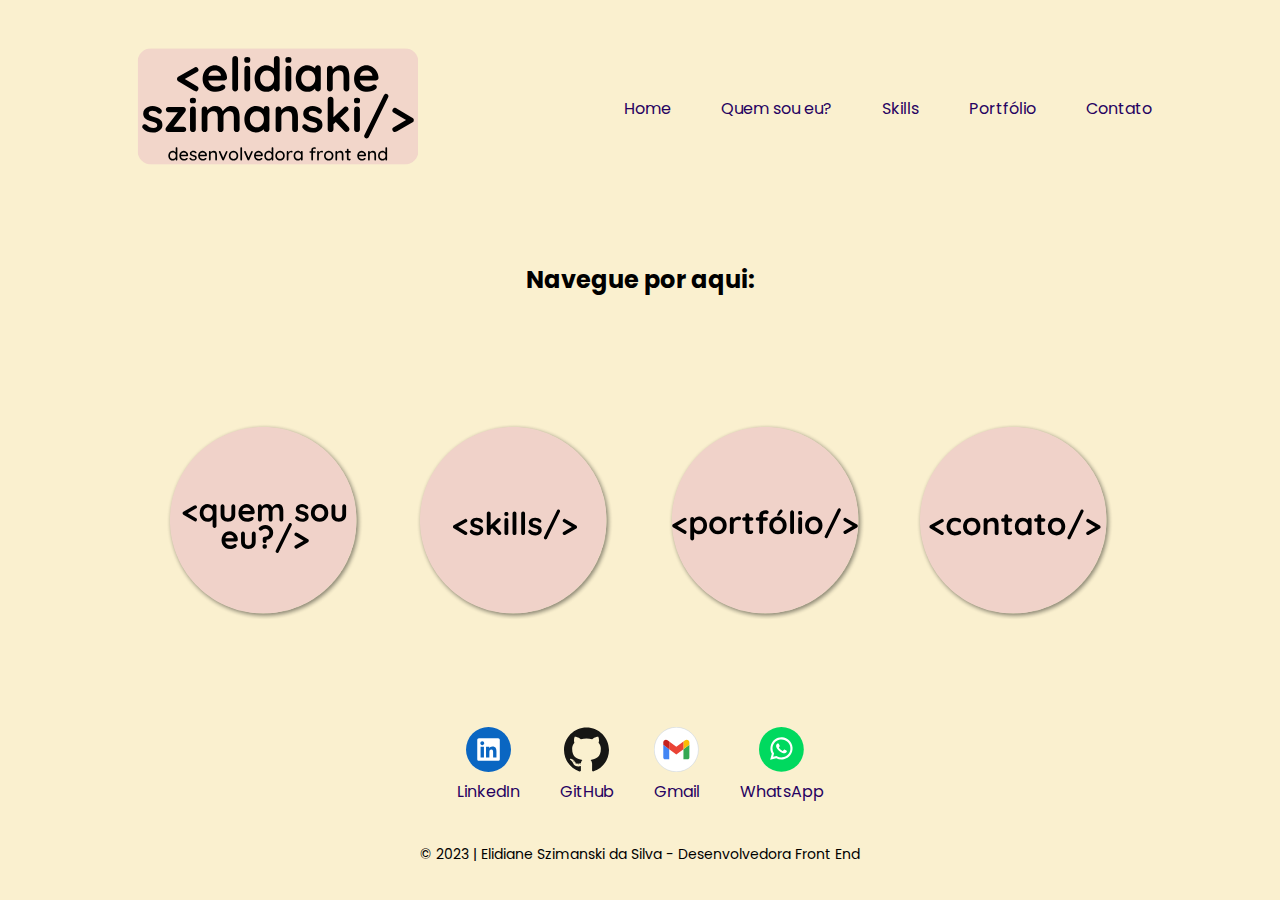
<file: index.html>
<!DOCTYPE html>
<html lang="pt-br">
<head>
    <meta charset="UTF-8">
    <meta http-equiv="X-UA-Compatible" content="IE=edge">
    <meta name="viewport" content="width=device-width, initial-scale=1.0">
    <title>Elidiane Szimanski</title>
    <link rel="stylesheet" href="style.css">
    <link rel="apple-touch-icon" sizes="180x180" href="favicon_io/apple-touch-icon.png">
    <link rel="icon" type="image/png" sizes="32x32" href="favicon_io/favicon-32x32.png">
    <link rel="icon" type="image/png" sizes="16x16" href="favicon_io/favicon-16x16.png">
    <link rel="manifest" href="/site.webmanifest">

</head>
<body>
    <header id="topo-site">
        <a href="index.html">
            <img src="assets/img/logo-elidiane.svg" id="logo-elidiane" alt="Logotipo de Elidiane Szimanski, desenvolvedora Front End.">
        </a>

        <nav>
            <a href="index.html">Home</a>
            <a href="quem-sou-eu.html">Quem sou eu?</a>
            <a href="skills.html">Skills</a>
            <a href="portfolio.html">Portfólio</a>
            <a href="contato.html">Contato</a>
        </nav>
    </header>
        <p><h2>Navegue por aqui:</h2></p>
        <main>
            <section class="navegue-por-aqui">
            <div>
                <a href="quem-sou-eu.html" title="Quem sou eu?"> <img src="assets/navegue/quem-sou-eu-shadow.svg" class="home-div" alt=""></a>
            </div>
            <div>
                <a href="skills.html" title="Skills"> <img src="assets/navegue/skills-shadow.svg" class="home-div" alt=""></a>
            </div>
            <div>
                <a href="portfolio.html" title="Portfólio"> <img src="assets/navegue/portfolio-shadow.svg" class="home-div" alt=""></a>
            </div>
            <div>
                <a href="contato.html" title="Contato"> <img src="assets/navegue/contato-shadow.svg" class="home-div" alt=""></a>
            </div>
        </section>
        </main>

    <footer>
        <div id="social-icons">
        <a href="https://www.linkedin.com/in/eliszimanski/" title="LinkedIn" target="_blank" rel="noopener noreferrer"><img src="assets/img/linkedin.svg" class="social-icon" alt="Imagem da logotipo do LinkedIn clicável"><p>LinkedIn</p></a>
        <a href="https://github.com/elidianeszimanski" title="GitHub" target="_blank" rel="noopener noreferrer"><img src="assets/img/github.svg" class="social-icon" alt="Imagem da logotipo do GitHub clicável"><p>GitHub</p></a>
        <a href="mailto:elidianeszimanski@gmail.com" title="Gmail" target="_blank" rel="noopener noreferrer"><img src="assets/img/gmail (1).svg" class="social-icon" alt="Imagem da logotipo do Gmail clicável"><p>Gmail</p></a>
        <a href="https://api.whatsapp.com/send?phone=556792570203" title="WhatsApp" target="_blank" rel="noopener noreferrer"><img src="assets/img/whatsapp.svg" class="social-icon" alt="Imagem da logotipo do WhatsApp clicável"><p>WhatsApp</p></a>
        </div>
        <div class="footer-text"><p>&copy; 2023 | Elidiane Szimanski da Silva - Desenvolvedora Front End</p></div>
    </footer>
</body>
</html>
</file>
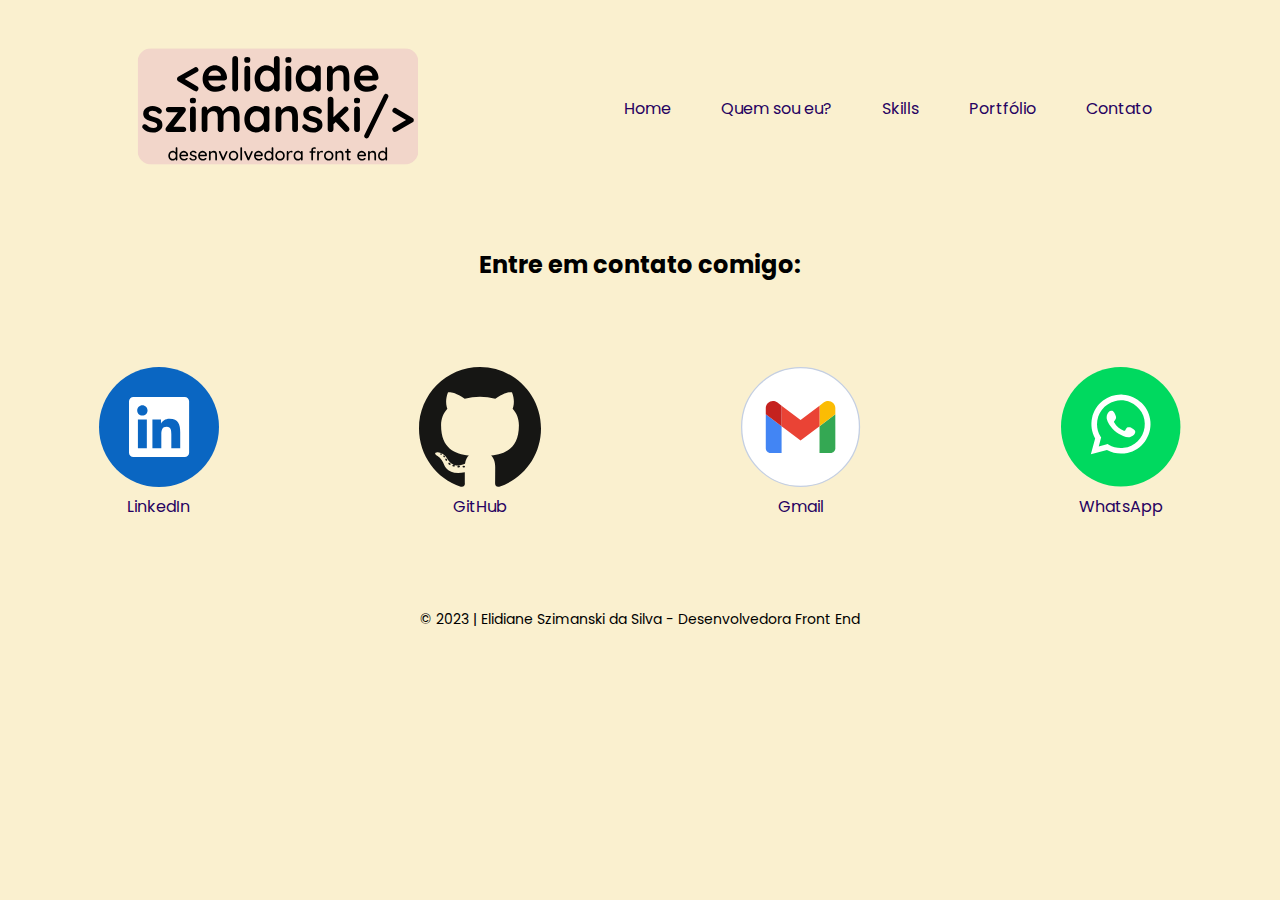
<file: contato.html>
<!DOCTYPE html>
<html lang="pt-br">
<head>
    <meta charset="UTF-8">
    <meta http-equiv="X-UA-Compatible" content="IE=edge">
    <meta name="viewport" content="width=device-width, initial-scale=1.0">
    <title>Contato</title>
    <link rel="stylesheet" href="style.css">
    <link rel="apple-touch-icon" sizes="180x180" href="favicon_io/apple-touch-icon.png">
    <link rel="icon" type="image/png" sizes="32x32" href="favicon_io/favicon-32x32.png">
    <link rel="icon" type="image/png" sizes="16x16" href="favicon_io/favicon-16x16.png">
    <link rel="manifest" href="/site.webmanifest">
</head>
<body>
    <header id="topo-site">
        <a href="index.html">
            <img src="assets/img/logo-elidiane.svg" id="logo-elidiane" alt="Logotipo de Elidiane Szimanski, desenvolvedora Front End.">
        </a>

        <nav>
            <a href="index.html">Home</a>
            <a href="quem-sou-eu.html">Quem sou eu?</a>
            <a href="skills.html">Skills</a>
            <a href="portfolio.html">Portfólio</a>
            <a href="contato.html">Contato</a>
        </nav>
    </header>
    <h2>Entre em contato comigo:</h2>
    <main class="contato">

        <div  class="social-icon-link">
            <span class="info-contato">Me siga no LinkedIn.</span>
            <a href="https://www.linkedin.com/in/eliszimanski/" title="LinkedIn" target="_blank" rel="noopener noreferrer"><img src="assets/img/linkedin.svg" class="social-icon-contato" alt="Imagem da logotipo do LinkedIn clicável"><p>LinkedIn</p></a>
        </div>
        <div class="social-icon-link">
            <span class="info-contato">Veja o que estou fazendo no GitHub.</span>
            <a href="https://github.com/elidianeszimanski" title="GitHub" target="_blank" rel="noopener noreferrer"><img src="assets/img/github.svg" class="social-icon-contato" alt="Imagem da logotipo do GitHub clicável"><p>GitHub</p></a>
        </div>
        <div class="social-icon-link">
            <span class="info-contato">Me envie um e-mail.</span>
            <a href="mailto:elidianeszimanski@gmail.com" title="Gmail" target="_blank" rel="noopener noreferrer"><img src="assets/img/gmail (1).svg" class="social-icon-contato" alt="Imagem da logotipo do Gmail clicável"><p>Gmail</p></a>
        </div>
        <div class="social-icon-link">
            <span class="info-contato">Me mande uma mensagem via WhatsApp.</span>
            <a href="https://api.whatsapp.com/send?phone=556792570203" title="WhatsApp" target="_blank" rel="noopener noreferrer""><img src="assets/img/whatsapp.svg" class="social-icon-contato" alt="Imagem da logotipo do WhatsApp clicável"><p>WhatsApp</p></a>
        </div>
    </main>

    <footer>
        <div class="footer-text"><p>&copy; 2023 | Elidiane Szimanski da Silva - Desenvolvedora Front End</p></div>
    </footer>
</body>
</html>
</file>
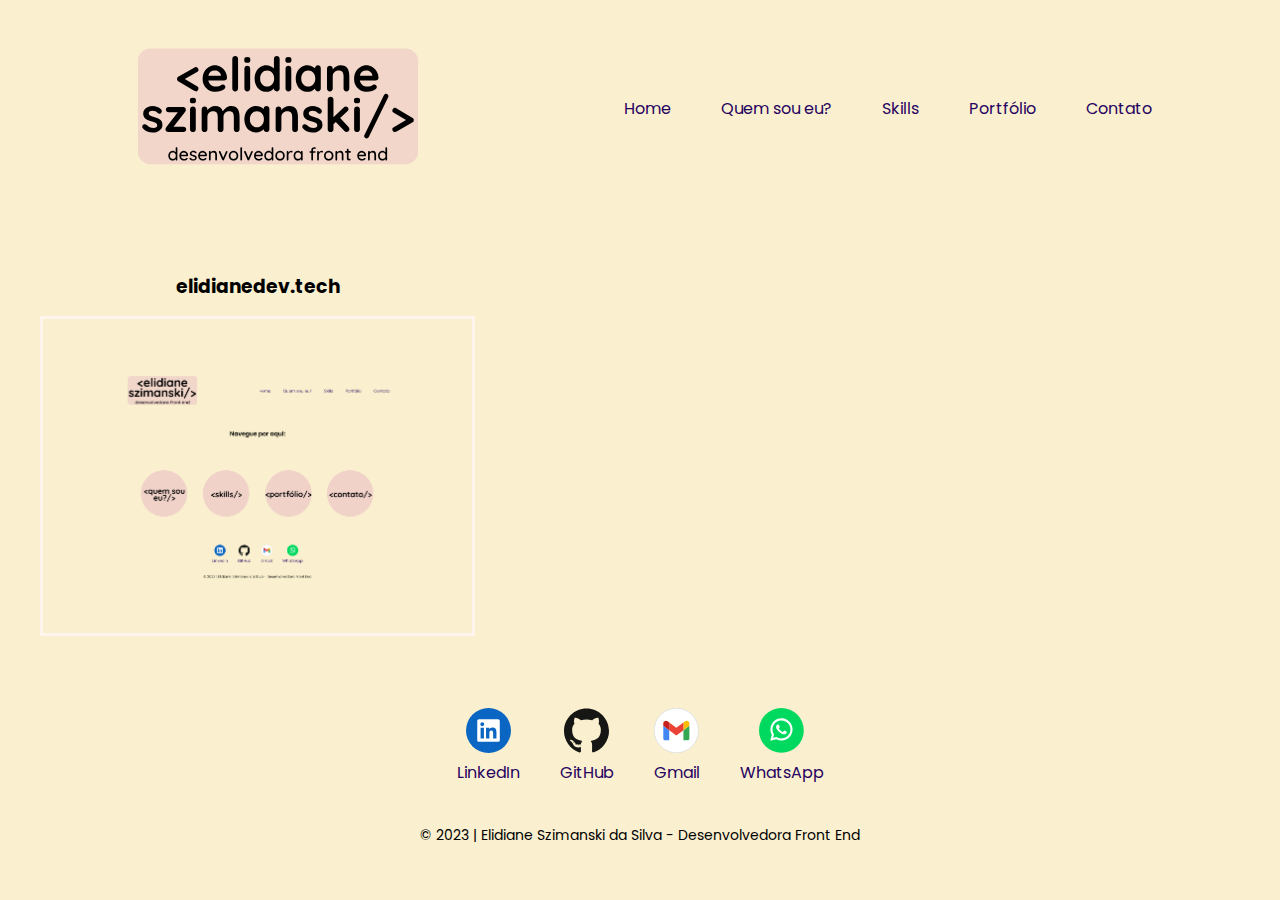
<file: portfolio.html>
<!DOCTYPE html>
<html lang="pt-br">
<head>
    <meta charset="UTF-8">
    <meta http-equiv="X-UA-Compatible" content="IE=edge">
    <meta name="viewport" content="width=device-width, initial-scale=1.0">
    <title>Portfólio</title>
    <link rel="stylesheet" href="style.css">
    <link rel="apple-touch-icon" sizes="180x180" href="favicon_io/apple-touch-icon.png">
    <link rel="icon" type="image/png" sizes="32x32" href="favicon_io/favicon-32x32.png">
    <link rel="icon" type="image/png" sizes="16x16" href="favicon_io/favicon-16x16.png">
    <link rel="manifest" href="/site.webmanifest">
</head>
<body>
    <header id="topo-site">
        <a href="index.html">
            <img src="assets/img/logo-elidiane.svg" id="logo-elidiane" alt="Logotipo de Elidiane Szimanski, desenvolvedora Front End.">
        </a>
        <nav>
            <a href="index.html">Home</a>
            <a href="quem-sou-eu.html">Quem sou eu?</a>
            <a href="skills.html">Skills</a>
            <a href="portfolio.html">Portfólio</a>
            <a href="contato.html">Contato</a>
        </nav>
    </header>

    <main class="portfolio">
        <div class="print-site">
        <p><h3>elidianedev.tech</h3></p>
        <a href="https://elidianedev.tech/" title="Portfólio de Elidiane Szimanski"><img src="assets/img/Screenshot-Portfolio.png" class="portfolio-screenshot" alt="Screenshot da página inicial deste portfólio.">
        </a>
        </div>
    </main>

    <footer>
        <div id="social-icons">
        <a href="https://www.linkedin.com/in/eliszimanski/" title="LinkedIn" target="_blank" rel="noopener noreferrer"><img src="assets/img/linkedin.svg" class="social-icon" alt="Imagem da logotipo do LinkedIn clicável"><p>LinkedIn</p></a>
        <a href="https://github.com/elidianeszimanski" title="GitHub" target="_blank" rel="noopener noreferrer"><img src="assets/img/github.svg" class="social-icon" alt="Imagem da logotipo do GitHub clicável"><p>GitHub</p></a>
        <a href="mailto:elidianeszimanski@gmail.com" title="Gmail" target="_blank" rel="noopener noreferrer"><img src="assets/img/gmail (1).svg" class="social-icon" alt="Imagem da logotipo do Gmail clicável"><p>Gmail</p></a>
        <a href="https://api.whatsapp.com/send?phone=556792570203" title="WhatsApp" target="_blank" rel="noopener noreferrer"><img src="assets/img/whatsapp.svg" class="social-icon" alt="Imagem da logotipo do WhatsApp clicável"><p>WhatsApp</p></a>
        </div>
        <div class="footer-text"><p>&copy; 2023 | Elidiane Szimanski da Silva - Desenvolvedora Front End</p></div>
    </footer>
</body>
</html>
</file>
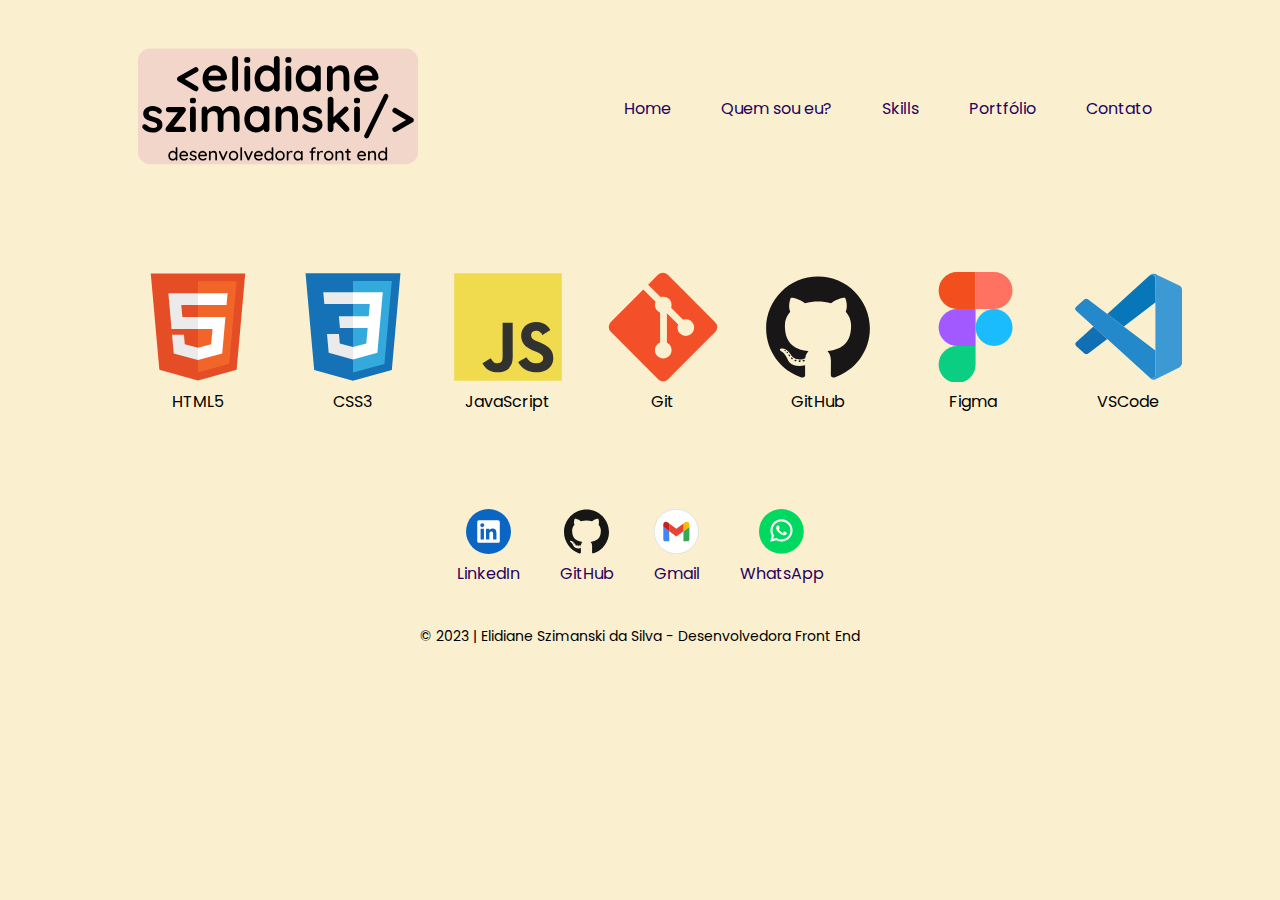
<file: skills.html>
<!DOCTYPE html>
<html lang="pt-br">
<head>
    <meta charset="UTF-8">
    <meta http-equiv="X-UA-Compatible" content="IE=edge">
    <meta name="viewport" content="width=device-width, initial-scale=1.0">
    <title>Skills</title>
    <link rel="stylesheet" href="style.css">
    <link rel="apple-touch-icon" sizes="180x180" href="favicon_io/apple-touch-icon.png">
    <link rel="icon" type="image/png" sizes="32x32" href="favicon_io/favicon-32x32.png">
    <link rel="icon" type="image/png" sizes="16x16" href="favicon_io/favicon-16x16.png">
    <link rel="manifest" href="/site.webmanifest">
    
</head>
<body>
    <header id="topo-site">
        <a href="index.html">
            <img src="assets/img/logo-elidiane.svg" id="logo-elidiane" alt="Logotipo de Elidiane Szimanski, desenvolvedora Front End.">
        </a>

        <nav>
            <a href="index.html">Home</a>
            <a href="quem-sou-eu.html">Quem sou eu?</a>
            <a href="skills.html">Skills</a>
            <a href="portfolio.html">Portfólio</a>
            <a href="contato.html">Contato</a>
        </nav>
    </header>

    <main  class="skills">

        <div class="skills-div"><img src="assets/img/html5-original.svg" class="skills-logo" alt="Logotipo HTML5."><p>HTML5</p></div>
        <div class="skills-div"><img src="assets/img/css3-original.svg" class="skills-logo" alt="Logotipo CSS3."><p>CSS3</p></div>
        <div class="skills-div"><img src="assets/img/javascript-original.svg" class="skills-logo" alt="Logotipo JavaScript."><p>JavaScript</p></div>
        <div class="skills-div"><img src="assets/img/git-original.svg" class="skills-logo" alt="Logotipo Git."><p>Git</p></div>
        <div class="skills-div"><img src="assets/img/github-original.svg" class="skills-logo" alt="Logotipo GitHub."><p>GitHub</p></div>
        <div class="skills-div"><img src="assets/img/figma-original.svg" class="skills-logo" alt="Logotipo Figma."><p>Figma</p></div>
        <div class="skills-div"><img src="assets/img/vscode-original.svg" class="skills-logo" alt="Logotipo VSCode."><p>VSCode</p></div>

    </main>

    <footer>
        <div id="social-icons">
        <a href="https://www.linkedin.com/in/eliszimanski/" title="LinkedIn" target="_blank" rel="noopener noreferrer"><img src="assets/img/linkedin.svg" class="social-icon" alt="Imagem da logotipo do LinkedIn clicável"><p>LinkedIn</p></a>
        <a href="https://github.com/elidianeszimanski" title="GitHub" target="_blank" rel="noopener noreferrer"><img src="assets/img/github.svg" class="social-icon" alt="Imagem da logotipo do GitHub clicável"><p>GitHub</p></a>
        <a href="mailto:elidianeszimanski@gmail.com" title="Gmail" target="_blank" rel="noopener noreferrer"><img src="assets/img/gmail (1).svg" class="social-icon" alt="Imagem da logotipo do Gmail clicável"><p>Gmail</p></a>
        <a href="https://api.whatsapp.com/send?phone=556792570203" title="WhatsApp" target="_blank" rel="noopener noreferrer"><img src="assets/img/whatsapp.svg" class="social-icon" alt="Imagem da logotipo do WhatsApp clicável"><p>WhatsApp</p></a>
        </div>
        <div class="footer-text"><p>&copy; 2023 | Elidiane Szimanski da Silva - Desenvolvedora Front End</p></div>
    </footer>
</body>
</html>
</file>
<file: style.css>
@import url('https://fonts.googleapis.com/css2?family=Poppins:wght@100;300;600&display=swap');

*{
    font-family: 'Poppins', Arial, sans-serif;
    margin: 0;
    padding: 0;
    box-sizing: border-box;
    text-decoration: none;
}

body {
    font-size: 100%;
    margin: 5;
    padding: 0;
    background-color: #faf0cf;
}


#logo-elidiane {
    height: 150px;
}

#topo-site {
    display: flex;
    flex-direction: row;
    justify-content: space-around;
    padding: 30px;

}


nav {
    padding: 0;
    display: flex;
    flex-direction: row;
    align-items: center;
    gap: 50px;


}

h1, h2 {
    text-align: center;
    padding: 30px;
}

#foto-perfil {
    height: 400px;
    padding: 45px;
    text-align: center;
    transition: transform 0.8s;
}

#foto-perfil:hover {
    transform: scale(1.3);
}


p {
    margin-bottom: 15px;
}

.perfil {
    background-color: rgba(255, 215, 255, 0.493);
    border-radius: 15px;
    padding: 40px;
    display: flex;
    flex-direction: row;
    align-items: center;
    text-align: justify;
    text-indent: 45px;
    margin: 15px;
}

.skills {
    padding: 40px;
    display: flex;
    flex-direction: row;
    align-items: center;
    text-align: center;
    justify-content: center;
    text-indent: 45px;
    margin: 15px;
}

.skills-logo {
    height: 110px;

}

.skills-div {
    transition: transform 0.8s;
}

.skills-div:hover {
    font-weight: bold;
    transform: scale(1.3);
}

aside {
    float: left;
    text-align: justify;
    font-size: 13px;
    width: 25%;
}


main {
    text-align: justify;
    padding: 40px;
    margin: 0 auto;
    display: flex;
    flex-direction: row;
    align-items: center;
}

.home-div {
    height: 250px;
    display: flex;
    flex-direction: row;
    margin: 0 auto;
    padding: 25px;
    justify-content: center;
    transition: transform 0.8s;

}

.home-div:hover {
    transform: scale(1.3);

}

.navegue-por-aqui {
    display: flex;
    flex-direction: row;
    margin: 0 auto;
    padding: 15px;
    justify-content: center;
}

.portfolio {
    flex-direction: row;
    align-items: center;
    text-align: center;
    
}

.portfolio-screenshot {
    height: 320px;
    padding: 45px;
    text-align: center;
    border: solid seashell;
}

.print-site {
    transition: transform 0.8s;
}

.print-site:hover {
    transform: scale(1.2);
}

.contato {
    display: flex;
    flex-direction: row;
    align-items: center;
    text-align: center;
    justify-content: center;
    gap: 200px;
    margin: 15px;
}

.info-contato {
    color: #000000;
    background-color: rgba(255, 215, 255, 0.493);
    border-radius: 15px;
    padding: 5px;
    font-size: 12px;
    font-weight: bolder;
    position: fixed;
    left: 125px; top: 20px;
    display: none;
    transition: transform 0.8s;
}

#social-icons {
    font-size: 16px;
    display: flex;
    flex-direction: row;
    justify-content: center;
    gap: 40px;
    padding: 15px;
}

.social-icon {
    width: 45px;
    height: 45px;

}

.social-icon-contato {
    height: 120px;

}

.social-icon-link {
    transition: transform 0.8s;
}

.social-icon-link:hover {
    transform: scale(1.3);
}

.social-icon-link:hover .info-contato {
    display: grid;

}

a {
    text-decoration: none;
    text-align: center;
    font-display: auto;
    color:rgb(38, 2, 97);
    transition: transform 0.8s;
}

a:hover {
    font-weight: bold;
    transform: scale(1.3);
    color: rgb(132, 0, 255);

}

footer {
    padding: 10px;
    display: block;
    text-align: center;
    font-size: 14px;
    margin-bottom: 0;
}

.footer-text {
    padding: 10px;
    display: block;
    margin-bottom: 0;
}
</file>
